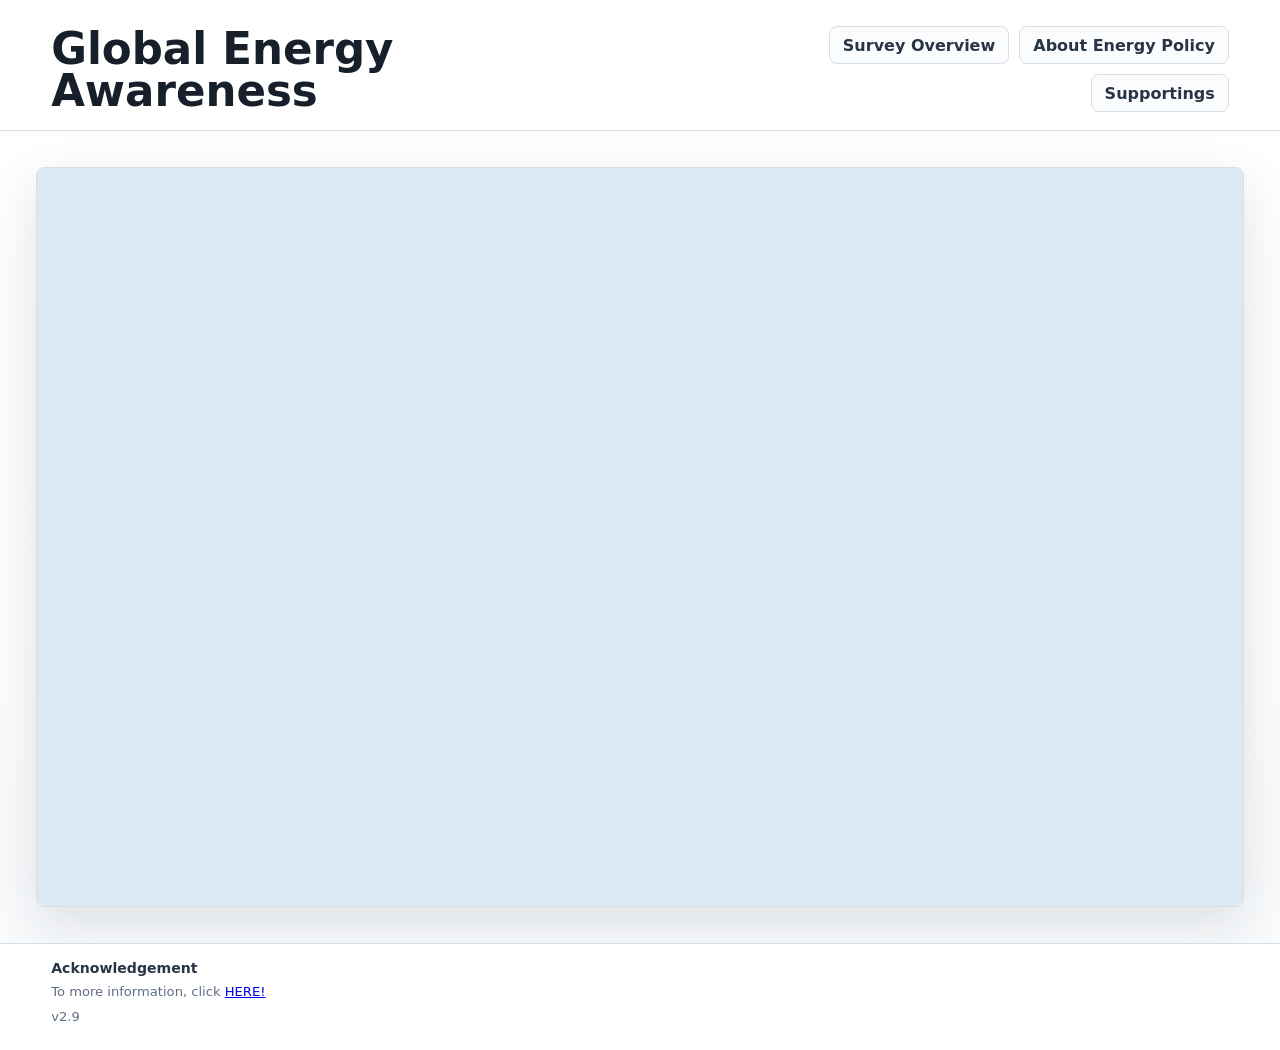
<file: index.html>
<!doctype html>
<html lang="en">
  <head>
    <meta charset="utf-8">
    <meta name="viewport" content="width=device-width, initial-scale=1">
    <title>Global Energy Awareness</title>
    <link rel="icon" href="data:,">
    <link rel="stylesheet" href="asset/site.css?v=arcgis-instant-20260805">
  </head>
  <body class="map-page">
    <div class="app">
      <header>
        <h1>Global Energy Awareness</h1>
        <nav class="top-menu" aria-label="Top menu">
          <a class="menu-button" href="survey-overview.html">Survey Overview</a>
          <a class="menu-button" href="about-energy-policy.html">About Energy Policy</a>
          <a class="menu-button" href="supporting.html">Supportings</a>
        </nav>
      </header>

      <main>
        <section class="workspace arcgis-workspace" id="workspace" aria-label="ArcGIS energy policy explorer">
          <section class="map-shell" aria-label="ArcGIS energy policy explorer map">
            <div id="map"></div>
          </section>
        </section>
      </main>

      <footer class="footnote" aria-label="Acknowledgement footnote">
        <div class="footnote-inner">
          <h2 class="footnote-title">Acknowledgement</h2>
          <p>To more information, click <a href="acknowledgement.html">HERE!</a></p>
          <p>v2.9</p>
        </div>
      </footer>
    </div>

    <script src="asset/map.js?v=arcgis-instant-c40971-20260809"></script>
  </body>
</html>
</file>
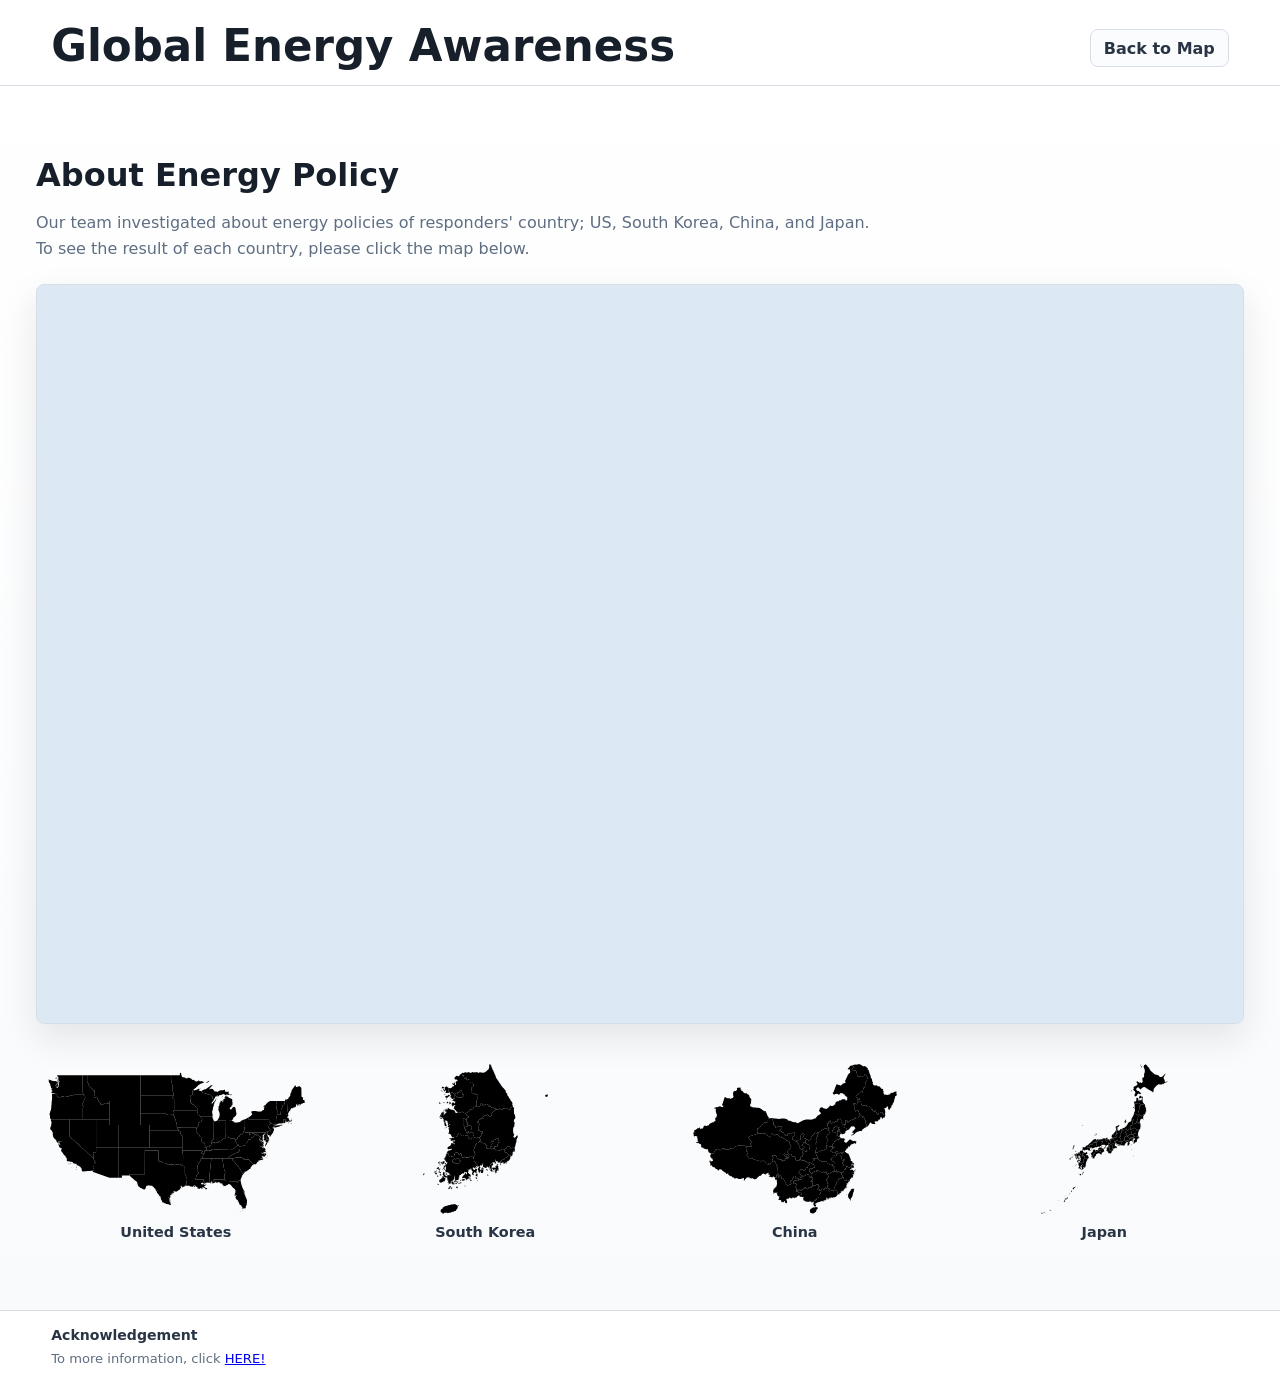
<file: about-energy-policy.html>
<!doctype html>
<html lang="en">
  <head>
    <meta charset="utf-8">
    <meta name="viewport" content="width=device-width, initial-scale=1">
    <title>Global Energy Awareness</title>
    <link rel="icon" href="data:,">
    <link rel="stylesheet" href="asset/site.css?v=policy-overview-map-20260810">
  </head>
  <body class="text-page">
    <header>
      <h1>Global Energy Awareness</h1>
      <a class="menu-button" href="index.html">Back to Map</a>
    </header>

    <main class="text-content policy-overview-content">
      <section class="content">
        <h2>About Energy Policy</h2>
        <p>Our team investigated about energy policies of responders' country; US, South Korea, China, and Japan.
          <br>To see the result of each country, please click the map below.
        </p>
        <section class="policy-arcgis-embed" aria-label="ArcGIS energy policy explorer">
          <iframe
            class="arcgis-map-frame"
            title="ArcGIS Global Energy Policy Explorer"
            src="https://cal.maps.arcgis.com/apps/instant/sidebar/index.html?appid=4ffaf67b00834bdda4cb919c2d6d7fef"
            loading="eager"
            allowfullscreen
            referrerpolicy="no-referrer-when-downgrade"></iframe>
        </section>
        <nav class="policy-map-row" aria-label="Country policy maps">
          <a class="policy-map-link" href="policy_US.html">
            <img src="figures/us_map.svg" alt="United States map">
            <span>United States</span>
          </a>
          <a class="policy-map-link" href="policy_KR.html">
            <img src="figures/kr_map.svg" alt="South Korea map">
            <span>South Korea</span>
          </a>
          <a class="policy-map-link" href="policy_CN.html">
            <img src="figures/cn_map.svg" alt="China map">
            <span>China</span>
          </a>
          <a class="policy-map-link" href="policy_JP.html">
            <img src="figures/jp_map.svg" alt="Japan map">
            <span>Japan</span>
          </a>
        </nav>
      </section>
    </main>

    <footer class="footnote" aria-label="Acknowledgement footnote">
      <div class="footnote-inner">
        <h2 class="footnote-title">Acknowledgement</h2>
        <p>To more information, click <a href="acknowledgement.html">HERE!</a></p>
      </div>
    </footer>
  </body>
</html>
</file>
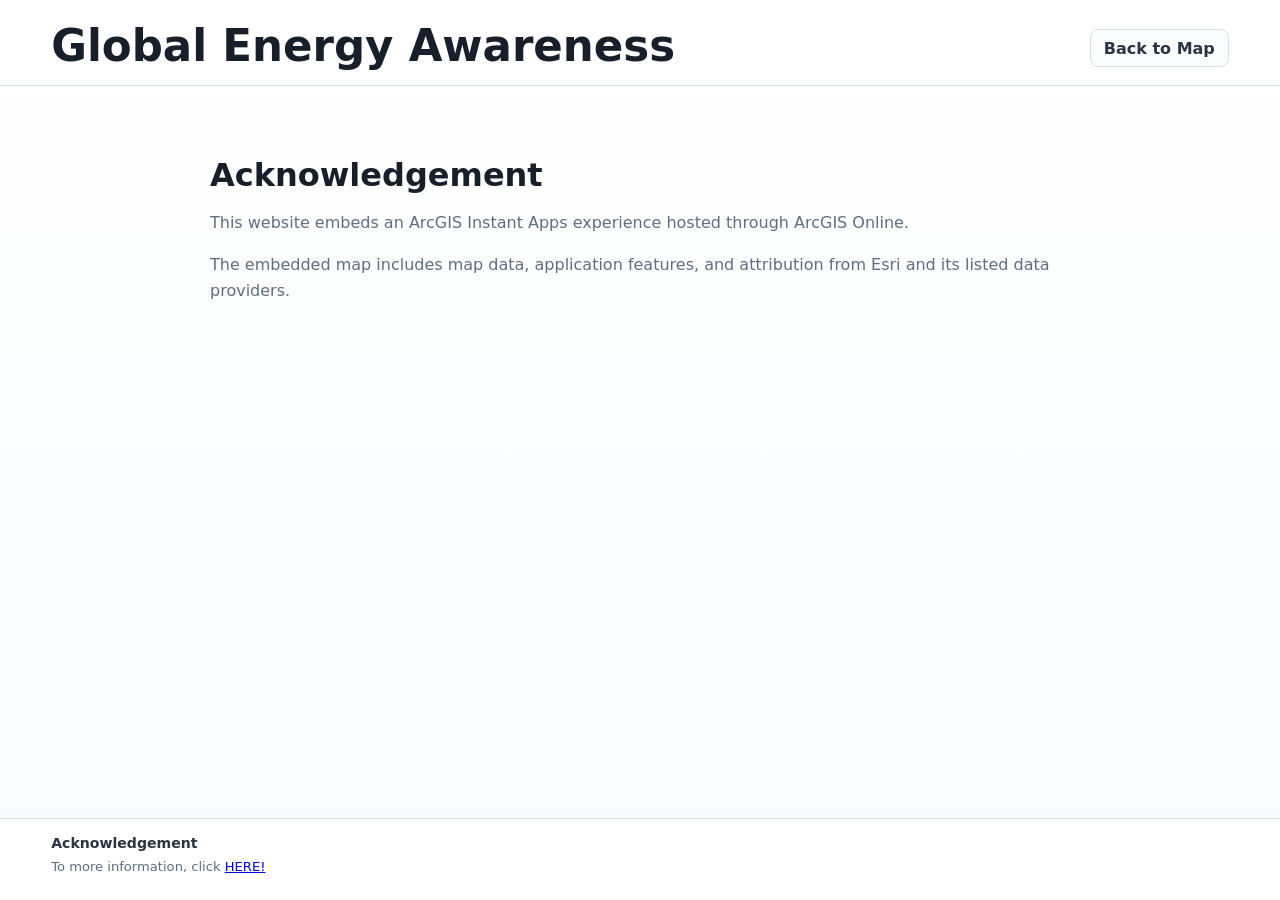
<file: acknowledgement.html>
<!doctype html>
<html lang="en">
  <head>
    <meta charset="utf-8">
    <meta name="viewport" content="width=device-width, initial-scale=1">
    <title>Global Energy Awareness</title>
    <link rel="icon" href="data:,">
    <link rel="stylesheet" href="asset/site.css">
  </head>
  <body class="text-page">
    <header>
      <h1>Global Energy Awareness</h1>
      <a class="menu-button" href="index.html">Back to Map</a>
    </header>

    <main class="text-content">
      <section class="content">
        <h2>Acknowledgement</h2>
        <p>This website embeds an ArcGIS Instant Apps experience hosted through ArcGIS Online.</p>
        <p>The embedded map includes map data, application features, and attribution from Esri and its listed data providers.</p>
      </section>
    </main>

    <footer class="footnote" aria-label="Acknowledgement footnote">
      <div class="footnote-inner">
        <h2 class="footnote-title">Acknowledgement</h2>
        <p>To more information, click <a href="acknowledgement.html">HERE!</a></p>
      </div>
    </footer>
  </body>
</html>
</file>
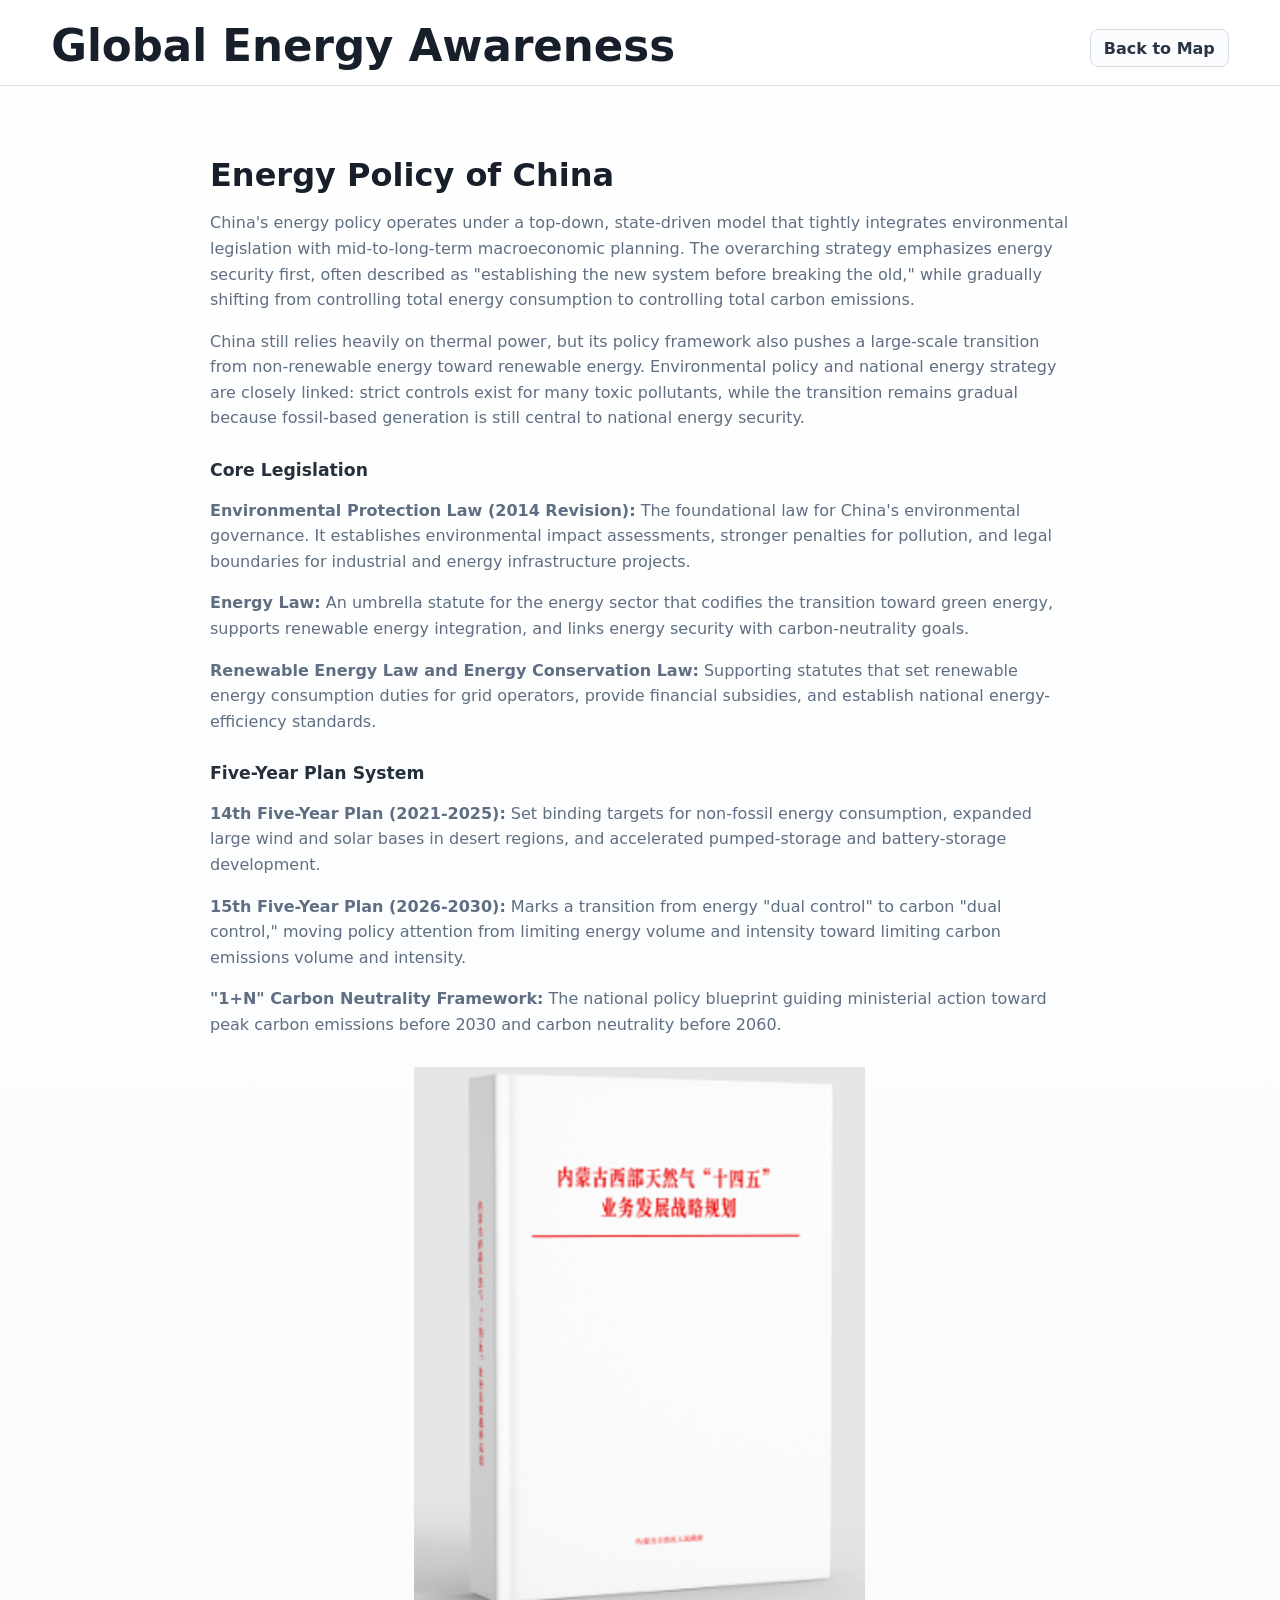
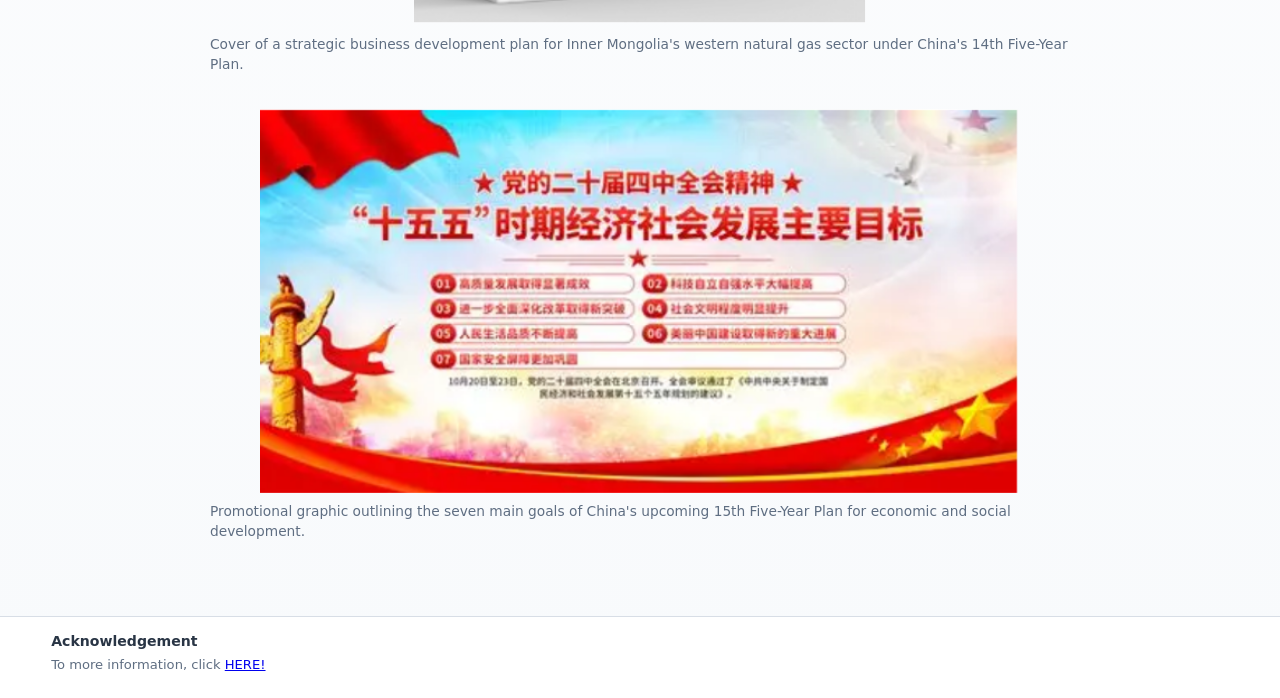
<file: policy_CN.html>
<!doctype html>
<html lang="en">
  <head>
    <meta charset="utf-8">
    <meta name="viewport" content="width=device-width, initial-scale=1">
    <title>Global Energy Awareness</title>
    <link rel="icon" href="data:,">
    <link rel="stylesheet" href="asset/site.css">
  </head>
  <body class="text-page">
    <header>
      <h1>Global Energy Awareness</h1>
      <a class="menu-button" href="index.html">Back to Map</a>
    </header>

    <main class="text-content">
      <section class="content">
        <h2>Energy Policy of China</h2>
        <p>China's energy policy operates under a top-down, state-driven model that tightly integrates environmental legislation with mid-to-long-term macroeconomic planning. The overarching strategy emphasizes energy security first, often described as "establishing the new system before breaking the old," while gradually shifting from controlling total energy consumption to controlling total carbon emissions.</p>
        <p>China still relies heavily on thermal power, but its policy framework also pushes a large-scale transition from non-renewable energy toward renewable energy. Environmental policy and national energy strategy are closely linked: strict controls exist for many toxic pollutants, while the transition remains gradual because fossil-based generation is still central to national energy security.</p>

        <h3>Core Legislation</h3>
        <p><strong>Environmental Protection Law (2014 Revision):</strong> The foundational law for China's environmental governance. It establishes environmental impact assessments, stronger penalties for pollution, and legal boundaries for industrial and energy infrastructure projects.</p>
        <p><strong>Energy Law:</strong> An umbrella statute for the energy sector that codifies the transition toward green energy, supports renewable energy integration, and links energy security with carbon-neutrality goals.</p>
        <p><strong>Renewable Energy Law and Energy Conservation Law:</strong> Supporting statutes that set renewable energy consumption duties for grid operators, provide financial subsidies, and establish national energy-efficiency standards.</p>

        <h3>Five-Year Plan System</h3>
        <p><strong>14th Five-Year Plan (2021-2025):</strong> Set binding targets for non-fossil energy consumption, expanded large wind and solar bases in desert regions, and accelerated pumped-storage and battery-storage development.</p>
        <p><strong>15th Five-Year Plan (2026-2030):</strong> Marks a transition from energy "dual control" to carbon "dual control," moving policy attention from limiting energy volume and intensity toward limiting carbon emissions volume and intensity.</p>
        <p><strong>"1+N" Carbon Neutrality Framework:</strong> The national policy blueprint guiding ministerial action toward peak carbon emissions before 2030 and carbon neutrality before 2060.</p>

        <figure class="policy-figure">
          <img src="figures/figure1.png" alt="Strategic business development plan cover for Inner Mongolia's western natural gas sector">
          <figcaption>Cover of a strategic business development plan for Inner Mongolia's western natural gas sector under China's 14th Five-Year Plan.</figcaption>
        </figure>

        <figure class="policy-figure">
          <img src="figures/figure2.png" alt="Promotional graphic outlining seven goals of China's 15th Five-Year Plan">
          <figcaption>Promotional graphic outlining the seven main goals of China's upcoming 15th Five-Year Plan for economic and social development.</figcaption>
        </figure>
      </section>
    </main>

    <footer class="footnote" aria-label="Acknowledgement footnote">
      <div class="footnote-inner">
        <h2 class="footnote-title">Acknowledgement</h2>
        <p>To more information, click <a href="acknowledgement.html">HERE!</a></p>
      </div>
    </footer>
  </body>
</html>
</file>
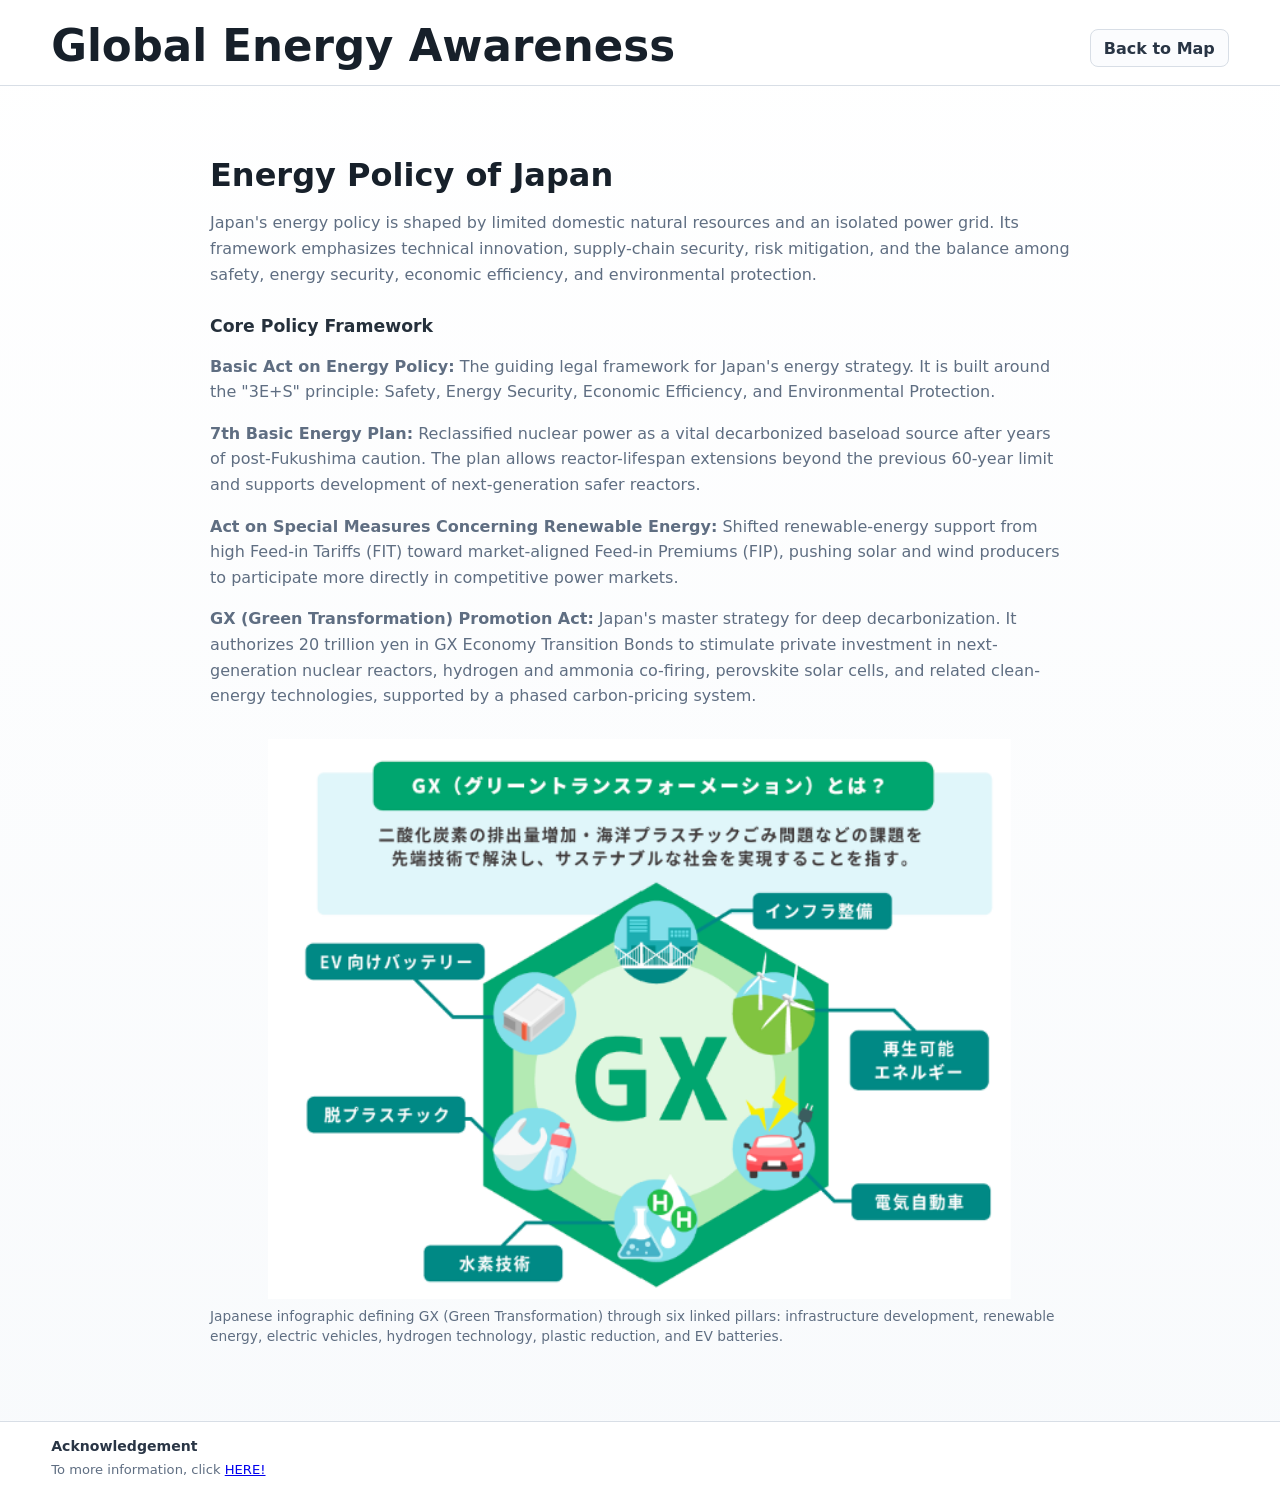
<file: policy_JP.html>
<!doctype html>
<html lang="en">
  <head>
    <meta charset="utf-8">
    <meta name="viewport" content="width=device-width, initial-scale=1">
    <title>Global Energy Awareness</title>
    <link rel="icon" href="data:,">
    <link rel="stylesheet" href="asset/site.css">
  </head>
  <body class="text-page">
    <header>
      <h1>Global Energy Awareness</h1>
      <a class="menu-button" href="index.html">Back to Map</a>
    </header>

    <main class="text-content">
      <section class="content">
        <h2>Energy Policy of Japan</h2>
        <p>Japan's energy policy is shaped by limited domestic natural resources and an isolated power grid. Its framework emphasizes technical innovation, supply-chain security, risk mitigation, and the balance among safety, energy security, economic efficiency, and environmental protection.</p>

        <h3>Core Policy Framework</h3>
        <p><strong>Basic Act on Energy Policy:</strong> The guiding legal framework for Japan's energy strategy. It is built around the "3E+S" principle: Safety, Energy Security, Economic Efficiency, and Environmental Protection.</p>
        <p><strong>7th Basic Energy Plan:</strong> Reclassified nuclear power as a vital decarbonized baseload source after years of post-Fukushima caution. The plan allows reactor-lifespan extensions beyond the previous 60-year limit and supports development of next-generation safer reactors.</p>
        <p><strong>Act on Special Measures Concerning Renewable Energy:</strong> Shifted renewable-energy support from high Feed-in Tariffs (FIT) toward market-aligned Feed-in Premiums (FIP), pushing solar and wind producers to participate more directly in competitive power markets.</p>
        <p><strong>GX (Green Transformation) Promotion Act:</strong> Japan's master strategy for deep decarbonization. It authorizes 20 trillion yen in GX Economy Transition Bonds to stimulate private investment in next-generation nuclear reactors, hydrogen and ammonia co-firing, perovskite solar cells, and related clean-energy technologies, supported by a phased carbon-pricing system.</p>

        <figure class="policy-figure">
          <img src="figures/figure4.png" alt="Japanese infographic explaining Green Transformation policy pillars">
          <figcaption>Japanese infographic defining GX (Green Transformation) through six linked pillars: infrastructure development, renewable energy, electric vehicles, hydrogen technology, plastic reduction, and EV batteries.</figcaption>
        </figure>
      </section>
    </main>

    <footer class="footnote" aria-label="Acknowledgement footnote">
      <div class="footnote-inner">
        <h2 class="footnote-title">Acknowledgement</h2>
        <p>To more information, click <a href="acknowledgement.html">HERE!</a></p>
      </div>
    </footer>
  </body>
</html>
</file>
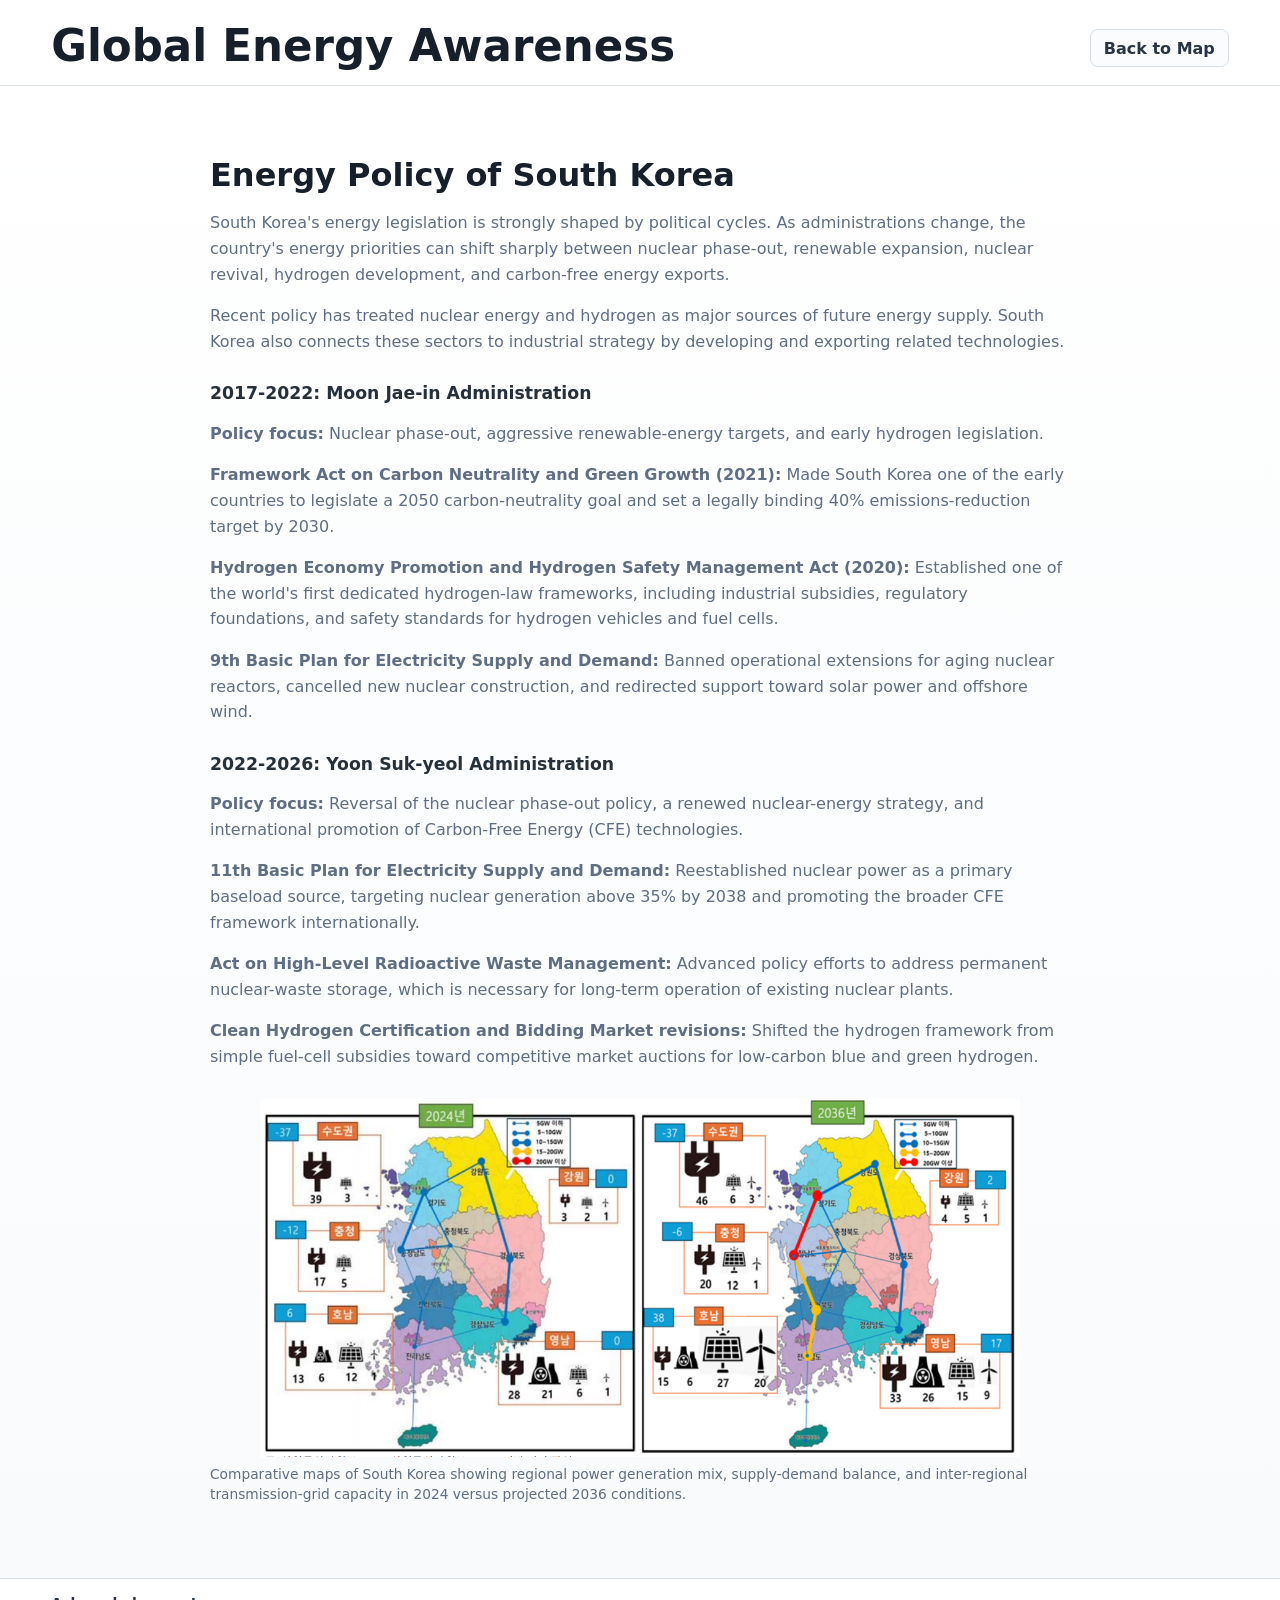
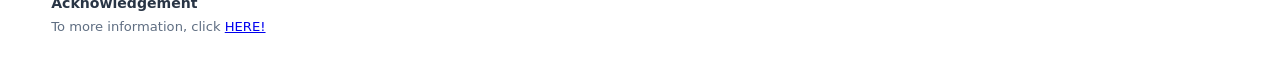
<file: policy_KR.html>
<!doctype html>
<html lang="en">
  <head>
    <meta charset="utf-8">
    <meta name="viewport" content="width=device-width, initial-scale=1">
    <title>Global Energy Awareness</title>
    <link rel="icon" href="data:,">
    <link rel="stylesheet" href="asset/site.css">
  </head>
  <body class="text-page">
    <header>
      <h1>Global Energy Awareness</h1>
      <a class="menu-button" href="index.html">Back to Map</a>
    </header>

    <main class="text-content">
      <section class="content">
        <h2>Energy Policy of South Korea</h2>
        <p>South Korea's energy legislation is strongly shaped by political cycles. As administrations change, the country's energy priorities can shift sharply between nuclear phase-out, renewable expansion, nuclear revival, hydrogen development, and carbon-free energy exports.</p>
        <p>Recent policy has treated nuclear energy and hydrogen as major sources of future energy supply. South Korea also connects these sectors to industrial strategy by developing and exporting related technologies.</p>

        <h3>2017-2022: Moon Jae-in Administration</h3>
        <p><strong>Policy focus:</strong> Nuclear phase-out, aggressive renewable-energy targets, and early hydrogen legislation.</p>
        <p><strong>Framework Act on Carbon Neutrality and Green Growth (2021):</strong> Made South Korea one of the early countries to legislate a 2050 carbon-neutrality goal and set a legally binding 40% emissions-reduction target by 2030.</p>
        <p><strong>Hydrogen Economy Promotion and Hydrogen Safety Management Act (2020):</strong> Established one of the world's first dedicated hydrogen-law frameworks, including industrial subsidies, regulatory foundations, and safety standards for hydrogen vehicles and fuel cells.</p>
        <p><strong>9th Basic Plan for Electricity Supply and Demand:</strong> Banned operational extensions for aging nuclear reactors, cancelled new nuclear construction, and redirected support toward solar power and offshore wind.</p>

        <h3>2022-2026: Yoon Suk-yeol Administration</h3>
        <p><strong>Policy focus:</strong> Reversal of the nuclear phase-out policy, a renewed nuclear-energy strategy, and international promotion of Carbon-Free Energy (CFE) technologies.</p>
        <p><strong>11th Basic Plan for Electricity Supply and Demand:</strong> Reestablished nuclear power as a primary baseload source, targeting nuclear generation above 35% by 2038 and promoting the broader CFE framework internationally.</p>
        <p><strong>Act on High-Level Radioactive Waste Management:</strong> Advanced policy efforts to address permanent nuclear-waste storage, which is necessary for long-term operation of existing nuclear plants.</p>
        <p><strong>Clean Hydrogen Certification and Bidding Market revisions:</strong> Shifted the hydrogen framework from simple fuel-cell subsidies toward competitive market auctions for low-carbon blue and green hydrogen.</p>

        <figure class="policy-figure">
          <img src="figures/figure3.png" alt="South Korea maps comparing generation mix, supply-demand balance, and transmission capacity">
          <figcaption>Comparative maps of South Korea showing regional power generation mix, supply-demand balance, and inter-regional transmission-grid capacity in 2024 versus projected 2036 conditions.</figcaption>
        </figure>
      </section>
    </main>

    <footer class="footnote" aria-label="Acknowledgement footnote">
      <div class="footnote-inner">
        <h2 class="footnote-title">Acknowledgement</h2>
        <p>To more information, click <a href="acknowledgement.html">HERE!</a></p>
      </div>
    </footer>
  </body>
</html>
</file>
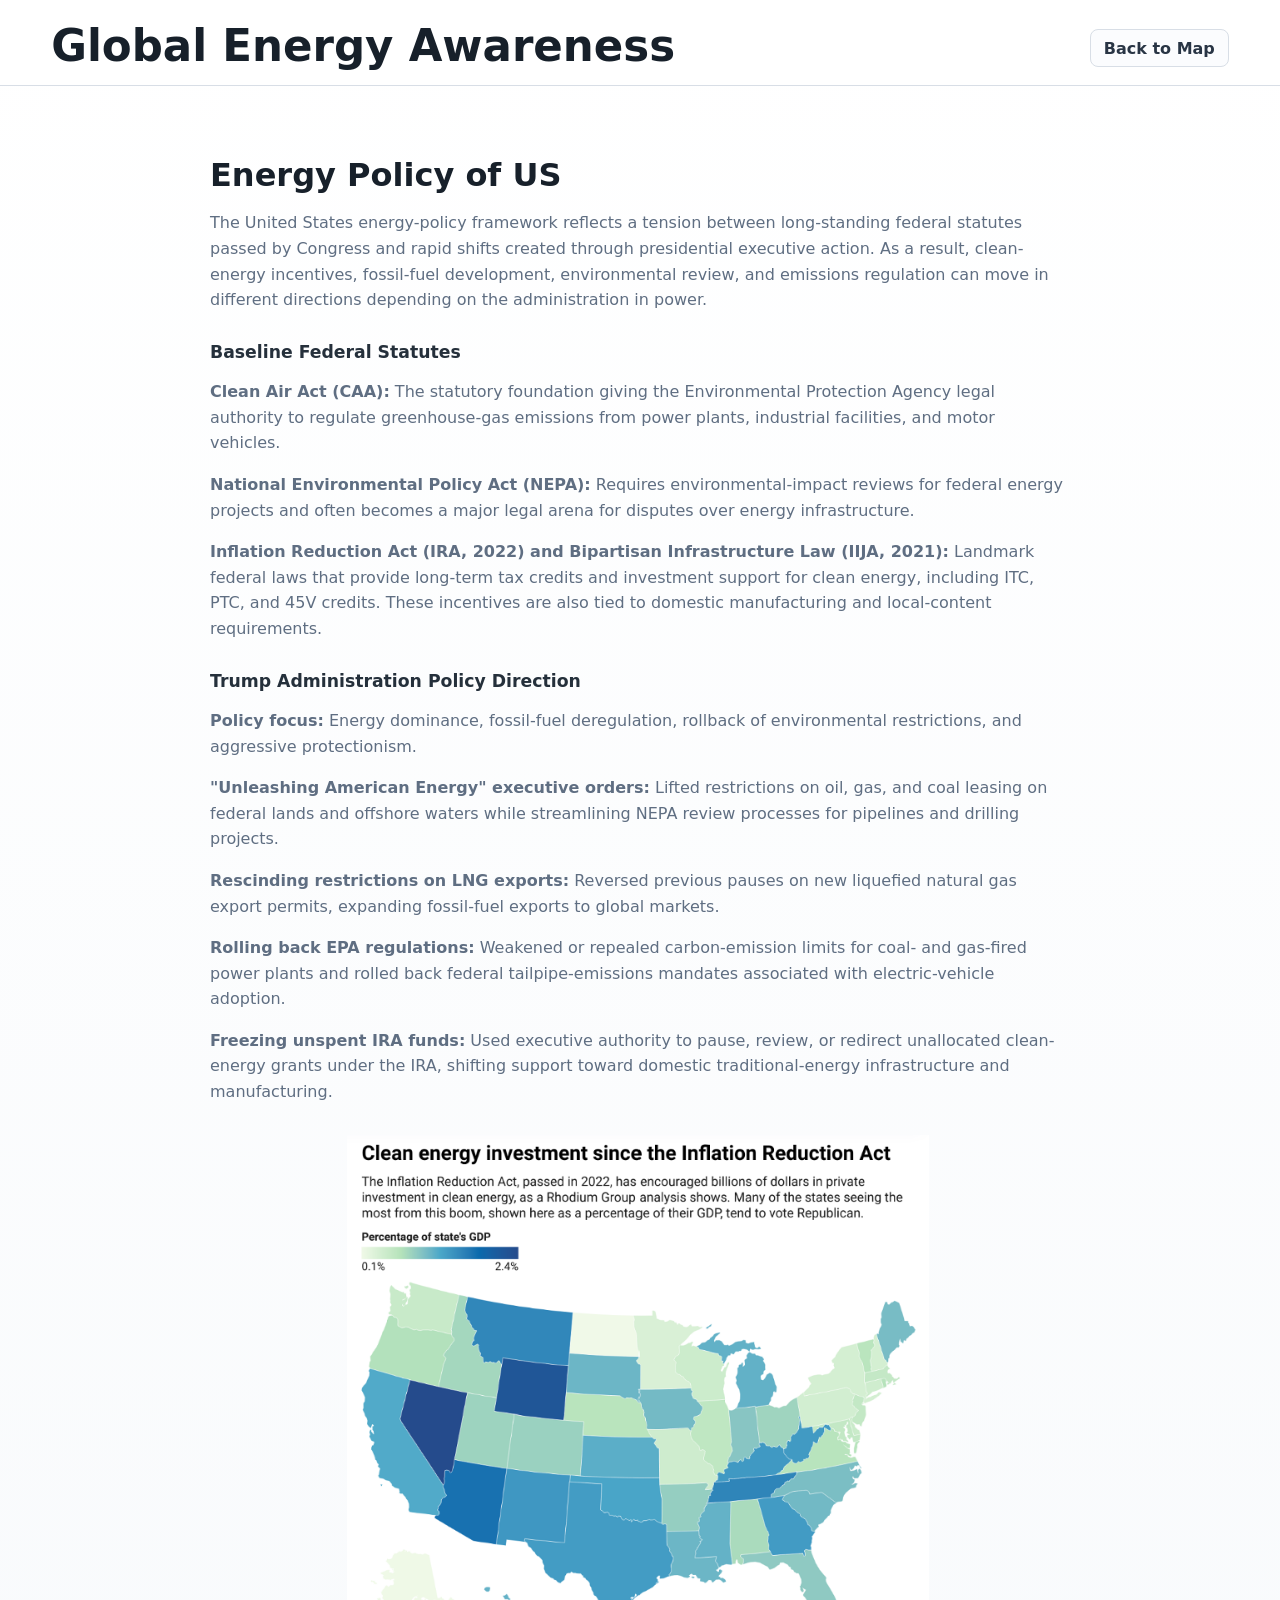
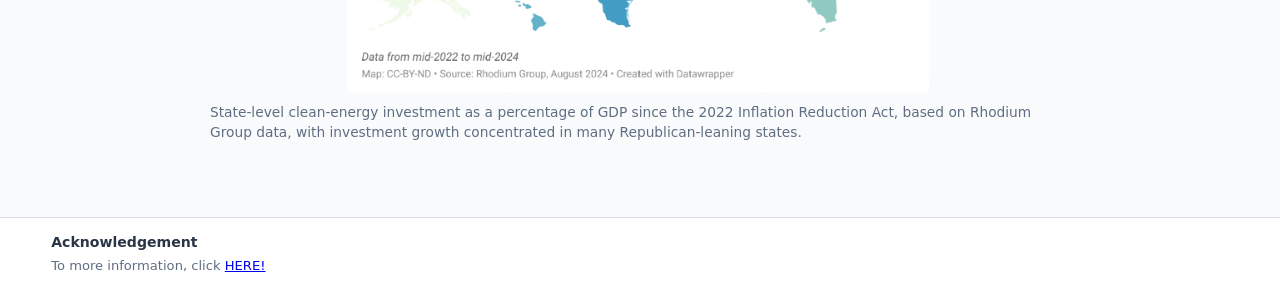
<file: policy_US.html>
<!doctype html>
<html lang="en">
  <head>
    <meta charset="utf-8">
    <meta name="viewport" content="width=device-width, initial-scale=1">
    <title>Global Energy Awareness</title>
    <link rel="icon" href="data:,">
    <link rel="stylesheet" href="asset/site.css">
  </head>
  <body class="text-page">
    <header>
      <h1>Global Energy Awareness</h1>
      <a class="menu-button" href="index.html">Back to Map</a>
    </header>

    <main class="text-content">
      <section class="content">
        <h2>Energy Policy of US</h2>
        <p>The United States energy-policy framework reflects a tension between long-standing federal statutes passed by Congress and rapid shifts created through presidential executive action. As a result, clean-energy incentives, fossil-fuel development, environmental review, and emissions regulation can move in different directions depending on the administration in power.</p>

        <h3>Baseline Federal Statutes</h3>
        <p><strong>Clean Air Act (CAA):</strong> The statutory foundation giving the Environmental Protection Agency legal authority to regulate greenhouse-gas emissions from power plants, industrial facilities, and motor vehicles.</p>
        <p><strong>National Environmental Policy Act (NEPA):</strong> Requires environmental-impact reviews for federal energy projects and often becomes a major legal arena for disputes over energy infrastructure.</p>
        <p><strong>Inflation Reduction Act (IRA, 2022) and Bipartisan Infrastructure Law (IIJA, 2021):</strong> Landmark federal laws that provide long-term tax credits and investment support for clean energy, including ITC, PTC, and 45V credits. These incentives are also tied to domestic manufacturing and local-content requirements.</p>

        <h3>Trump Administration Policy Direction</h3>
        <p><strong>Policy focus:</strong> Energy dominance, fossil-fuel deregulation, rollback of environmental restrictions, and aggressive protectionism.</p>
        <p><strong>"Unleashing American Energy" executive orders:</strong> Lifted restrictions on oil, gas, and coal leasing on federal lands and offshore waters while streamlining NEPA review processes for pipelines and drilling projects.</p>
        <p><strong>Rescinding restrictions on LNG exports:</strong> Reversed previous pauses on new liquefied natural gas export permits, expanding fossil-fuel exports to global markets.</p>
        <p><strong>Rolling back EPA regulations:</strong> Weakened or repealed carbon-emission limits for coal- and gas-fired power plants and rolled back federal tailpipe-emissions mandates associated with electric-vehicle adoption.</p>
        <p><strong>Freezing unspent IRA funds:</strong> Used executive authority to pause, review, or redirect unallocated clean-energy grants under the IRA, shifting support toward domestic traditional-energy infrastructure and manufacturing.</p>

        <figure class="policy-figure">
          <img src="figures/figure5.png" alt="United States map showing clean energy investment as a share of state GDP since the Inflation Reduction Act">
          <figcaption>State-level clean-energy investment as a percentage of GDP since the 2022 Inflation Reduction Act, based on Rhodium Group data, with investment growth concentrated in many Republican-leaning states.</figcaption>
        </figure>
      </section>
    </main>

    <footer class="footnote" aria-label="Acknowledgement footnote">
      <div class="footnote-inner">
        <h2 class="footnote-title">Acknowledgement</h2>
        <p>To more information, click <a href="acknowledgement.html">HERE!</a></p>
      </div>
    </footer>
  </body>
</html>
</file>
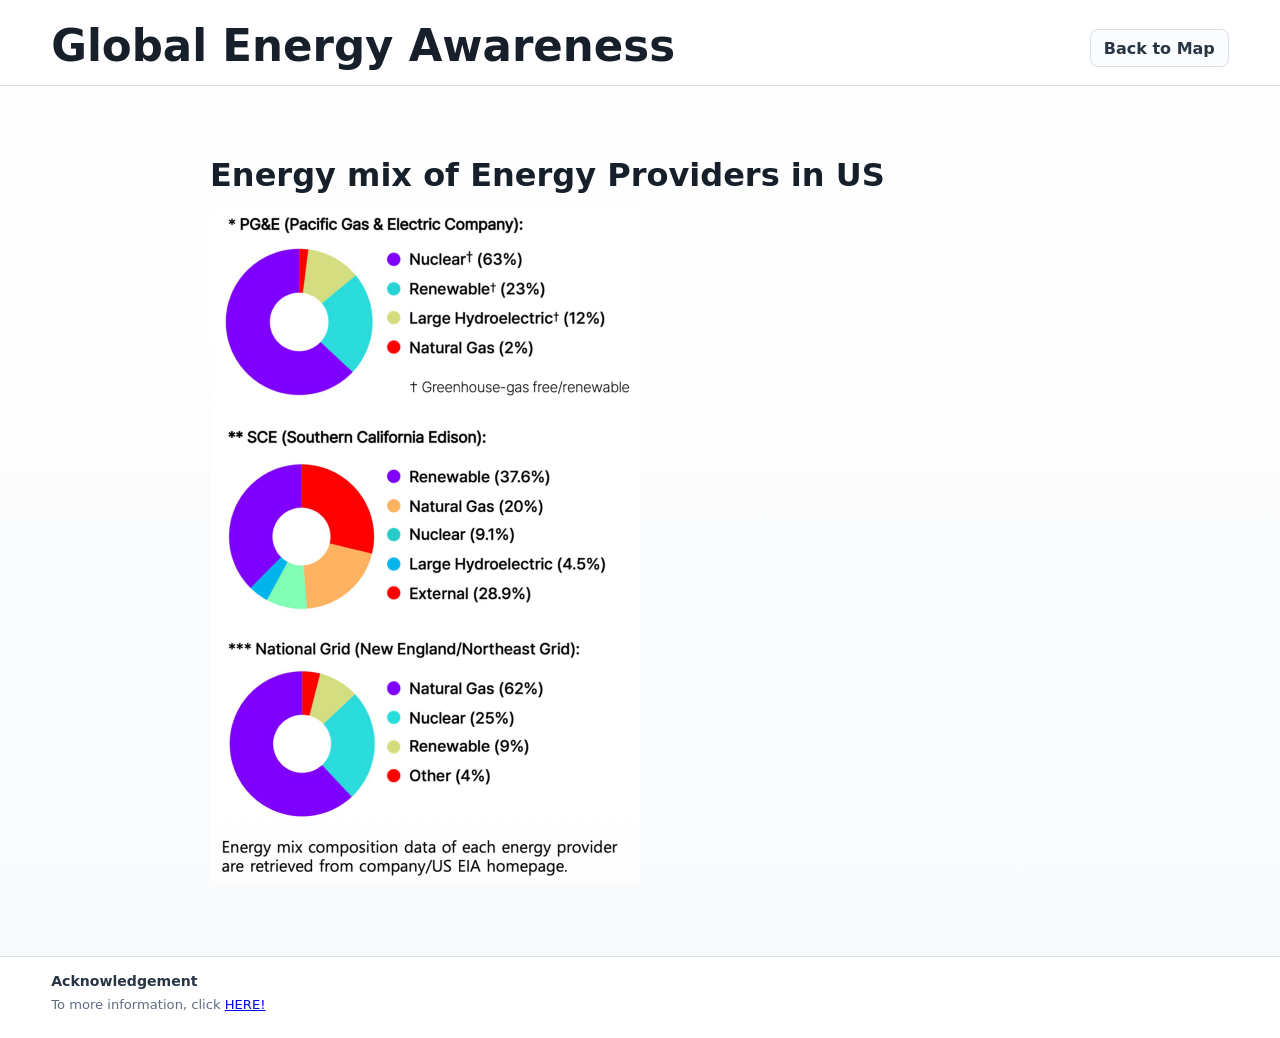
<file: supporting.html>
<!doctype html>
<html lang="en">
  <head>
    <meta charset="utf-8">
    <meta name="viewport" content="width=device-width, initial-scale=1">
    <title>Global Energy Awareness</title>
    <link rel="icon" href="data:,">
    <link rel="stylesheet" href="asset/site.css">
  </head>
  <body class="text-page">
    <header>
      <h1>Global Energy Awareness</h1>
      <a class="menu-button" href="index.html">Back to Map</a>
    </header>

    <main class="text-content">
      <section class="content">
        <h2>Energy mix of Energy Providers in US</h2>
        <img src="figures/energy_mix.png", width=50%>
      </section>
<!-- 
      <section class="content">
        <h2>Supporting Informations</h2>
        <p>This map uses survey response locations from the project CSV and city-center coordinates added to the dataset.</p>
        <p>Repeated city responses are grouped into one map point, with point radius scaled by response count.</p>
        <p>The city list is sorted by city name so entries in the panel are easier to scan.</p>
      </section> -->
    </main>

    <footer class="footnote" aria-label="Acknowledgement footnote">
      <div class="footnote-inner">
        <h2 class="footnote-title">Acknowledgement</h2>
        <p>To more information, click <a href="acknowledgement.html">HERE!</a></p>
      </div>
    </footer>
  </body>
</html>
</file>
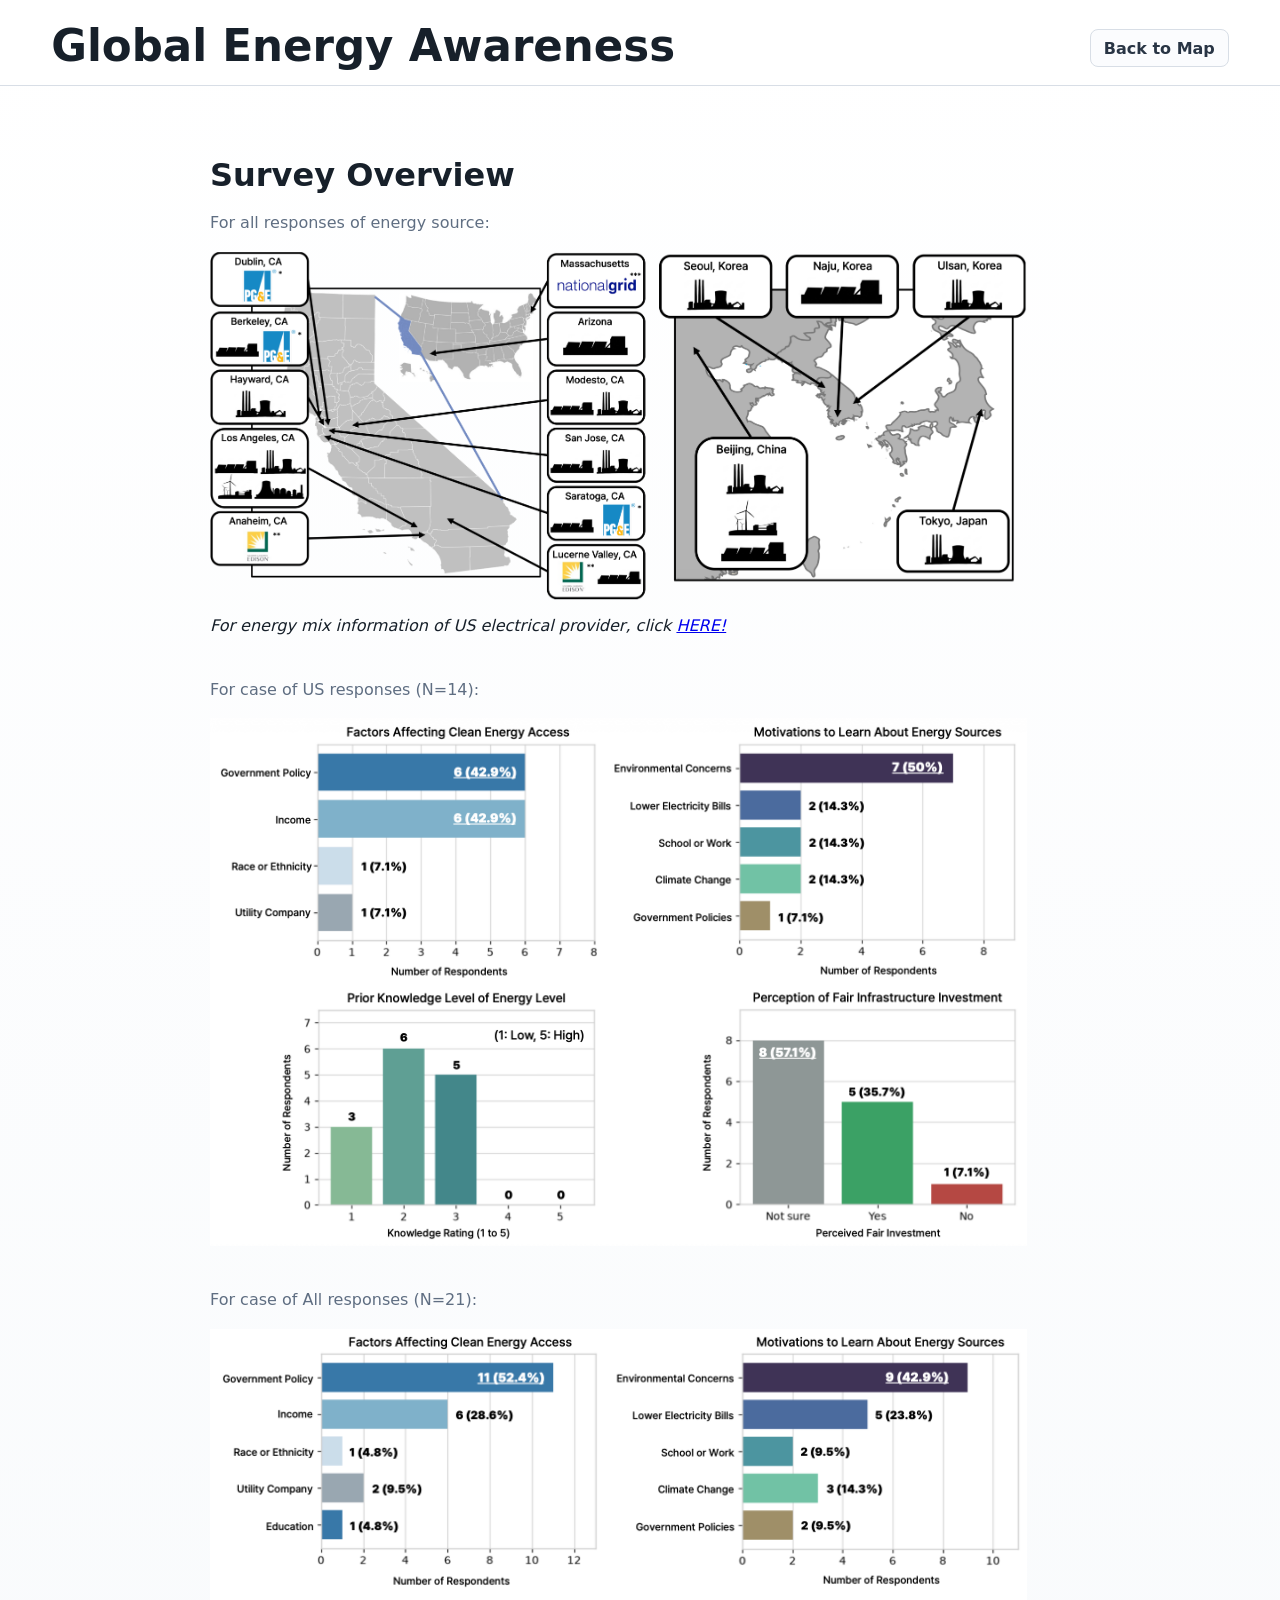
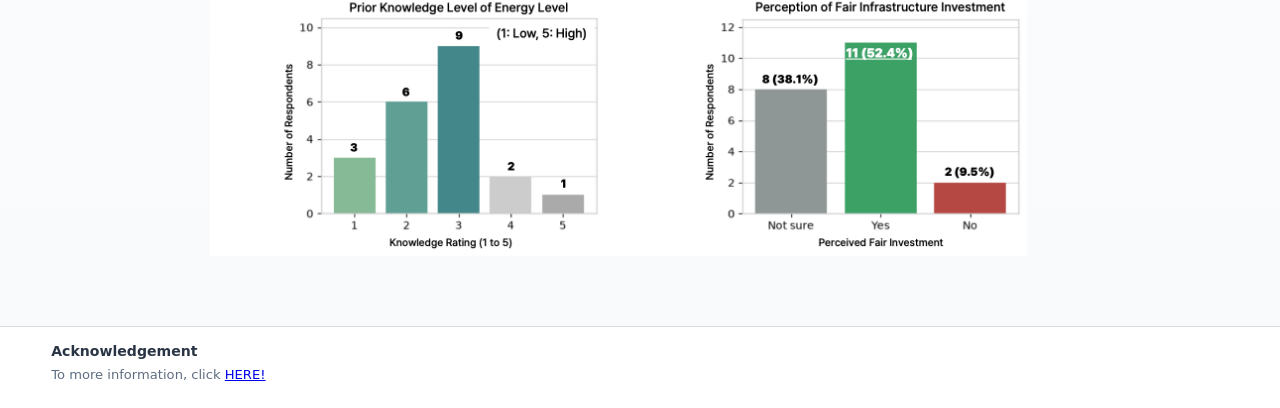
<file: survey-overview.html>
<!doctype html>
<html lang="en">
  <head>
    <meta charset="utf-8">
    <meta name="viewport" content="width=device-width, initial-scale=1">
    <title>Global Energy Awareness</title>
    <link rel="icon" href="data:,">
    <link rel="stylesheet" href="asset/site.css">
  </head>
  <body class="text-page">
    <header>
      <h1>Global Energy Awareness</h1>
      <a class="menu-button" href="index.html">Back to Map</a>
    </header>

    <main class="text-content">
      <section class="content">
        <h2>Survey Overview</h2>
        <p>For all responses of energy source:</p>
        <img src="figures/map.png", width=95%>
        <i>For energy mix information of US electrical provider, click  <a href="supporting.html">HERE!</a> </i>
        <p><br>For case of US responses (N=14):</p>
        <img src="figures/insight_US.png", width=95%>
        <p><br>For case of All responses (N=21):</p>
        <img src="figures/insight_All.png", width=95%>
      </section>
    </main>

    <footer class="footnote" aria-label="Acknowledgement footnote">
      <div class="footnote-inner">
        <h2 class="footnote-title">Acknowledgement</h2>
        <p>To more information, click <a href="acknowledgement.html">HERE!</a></p>
      </div>
    </footer>
  </body>
</html>
</file>
<file: asset/site.css>
:root {
  color-scheme: light;
  --ink: #17202a;
  --muted: #5f6e82;
  --line: #d8dee6;
  --paper: #ffffff;
  --panel: #ffffff;
  --soft: #f6f8fb;
  --urban: #e83f6f;
  --suburban: #2578d6;
  --rural: #2f9b62;
  --sidebar-width: 340px;
}

* {
  box-sizing: border-box;
}

html,
body {
  margin: 0;
  min-height: 100vh;
}

body {
  color: var(--ink);
  background: linear-gradient(180deg, #ffffff 0%, #f8fafc 100%);
  font-family: Inter, ui-sans-serif, system-ui, -apple-system, BlinkMacSystemFont, "Segoe UI", sans-serif;
}

button {
  font: inherit;
}

header {
  display: flex;
  align-items: end;
  justify-content: space-between;
  gap: 24px;
  padding: 26px clamp(18px, 4vw, 54px) 18px;
  background: var(--panel);
  border-bottom: 1px solid var(--line);
}

h1 {
  margin: 0;
  font-size: clamp(1.65rem, 3.4vw, 3rem);
  line-height: 0.95;
  font-weight: 800;
  letter-spacing: 0;
}

h2 {
  margin: 0;
  font-size: clamp(1.4rem, 3vw, 2rem);
  letter-spacing: 0;
}

h3 {
  margin: 12px 0 0;
  color: #25303b;
  font-size: 1.08rem;
  line-height: 1.3;
  letter-spacing: 0;
}

p {
  margin: 0;
  color: var(--muted);
  font-size: 1rem;
  line-height: 1.6;
}

.top-menu {
  display: flex;
  align-items: center;
  justify-content: flex-end;
  gap: 10px;
  flex-wrap: wrap;
}

.menu-button,
.panel-button {
  min-height: 38px;
  display: inline-flex;
  align-items: center;
  justify-content: center;
  padding: 8px 13px;
  border: 1px solid var(--line);
  border-radius: 8px;
  color: #293545;
  background: #fbfcfe;
  font-weight: 700;
  text-decoration: none;
  cursor: pointer;
}

.menu-button:hover,
.menu-button:focus-visible,
.panel-button:hover,
.panel-button:focus-visible {
  border-color: #9aa8ba;
  outline: 0;
}

.text-content {
  width: min(860px, calc(100% - 36px));
  margin: 0 auto;
  padding: clamp(28px, 6vw, 70px) 0;
}

.policy-overview-content {
  width: min(1440px, calc(100% - 72px));
}

.content {
  display: grid;
  gap: 16px;
}

.policy-map-row {
  display: grid;
  grid-template-columns: repeat(4, minmax(0, 1fr));
  align-items: end;
  gap: clamp(16px, 3vw, 30px);
  margin-top: 14px;
}

.policy-map-link {
  min-width: 0;
  display: grid;
  gap: 10px;
  align-items: end;
  justify-items: center;
  color: #293545;
  font-size: 0.9rem;
  font-weight: 800;
  text-align: center;
  text-decoration: none;
}

.policy-map-link:hover,
.policy-map-link:focus-visible {
  color: #1f6fbf;
  outline: 0;
}

.policy-map-link img {
  width: 100%;
  height: clamp(96px, 15vw, 150px);
  object-fit: contain;
}

.policy-arcgis-embed {
  width: 100%;
  height: clamp(540px, calc(100vh - 160px), 860px);
  margin: 6px 0 10px;
  overflow: hidden;
  border: 1px solid var(--line);
  border-radius: 8px;
  background: #dce9f4;
  box-shadow: 0 14px 36px rgba(25, 32, 39, 0.1);
}

.policy-figure {
  display: grid;
  gap: 8px;
  margin: 14px 0 4px;
}

.policy-figure img {
  width: min(100%, 760px);
  max-height: 560px;
  object-fit: contain;
  justify-self: center;
}

.policy-figure figcaption {
  color: var(--muted);
  font-size: 0.86rem;
  line-height: 1.45;
}

.app {
  min-height: 100vh;
  display: grid;
  grid-template-rows: auto 1fr auto;
}

.text-page {
  min-height: 100vh;
  display: grid;
  grid-template-rows: auto 1fr auto;
}

.map-page main {
  min-height: 0;
  display: grid;
  place-items: center;
  padding: clamp(14px, 3vw, 36px);
}

.footnote {
  padding: 16px clamp(18px, 4vw, 54px) 24px;
  border-top: 1px solid var(--line);
  background: var(--panel);
}

.footnote-inner {
  width: min(1180px, 100%);
  margin: 0 auto;
  display: grid;
  gap: 6px;
}

.footnote-title {
  margin: 0;
  color: #293545;
  font-size: 0.88rem;
  font-weight: 800;
}

.footnote p {
  font-size: 0.82rem;
  line-height: 1.45;
}

.workspace {
  width: min(1440px, 100%);
  height: clamp(540px, calc(100vh - 160px), 860px);
  min-height: 540px;
  display: block;
  border: 1px solid var(--line);
  border-radius: 8px;
  overflow: hidden;
  background: var(--panel);
  box-shadow: 0 18px 50px rgba(25, 32, 39, 0.12);
}

.map-shell {
  position: relative;
  width: 100%;
  height: 100%;
  min-width: 0;
  min-height: 0;
  background: #e7edf3;
}

#map {
  width: 100%;
  height: 100%;
}

.arcgis-map-frame {
  width: 100%;
  height: 100%;
  display: block;
  border: 0;
  background: #dce9f4;
}

@media (max-width: 780px) {
  header {
    align-items: start;
    flex-direction: column;
    gap: 14px;
  }

  .top-menu {
    width: 100%;
    justify-content: start;
  }

  .map-page main {
    align-items: start;
  }

  .workspace {
    height: calc(100vh - 190px);
    min-height: 520px;
    display: block;
  }

  .policy-overview-content {
    width: min(100% - 36px, 1440px);
  }

  .policy-arcgis-embed {
    height: calc(100vh - 190px);
    min-height: 520px;
  }

  .policy-map-row {
    grid-template-columns: repeat(2, minmax(0, 1fr));
  }
}
</file>
